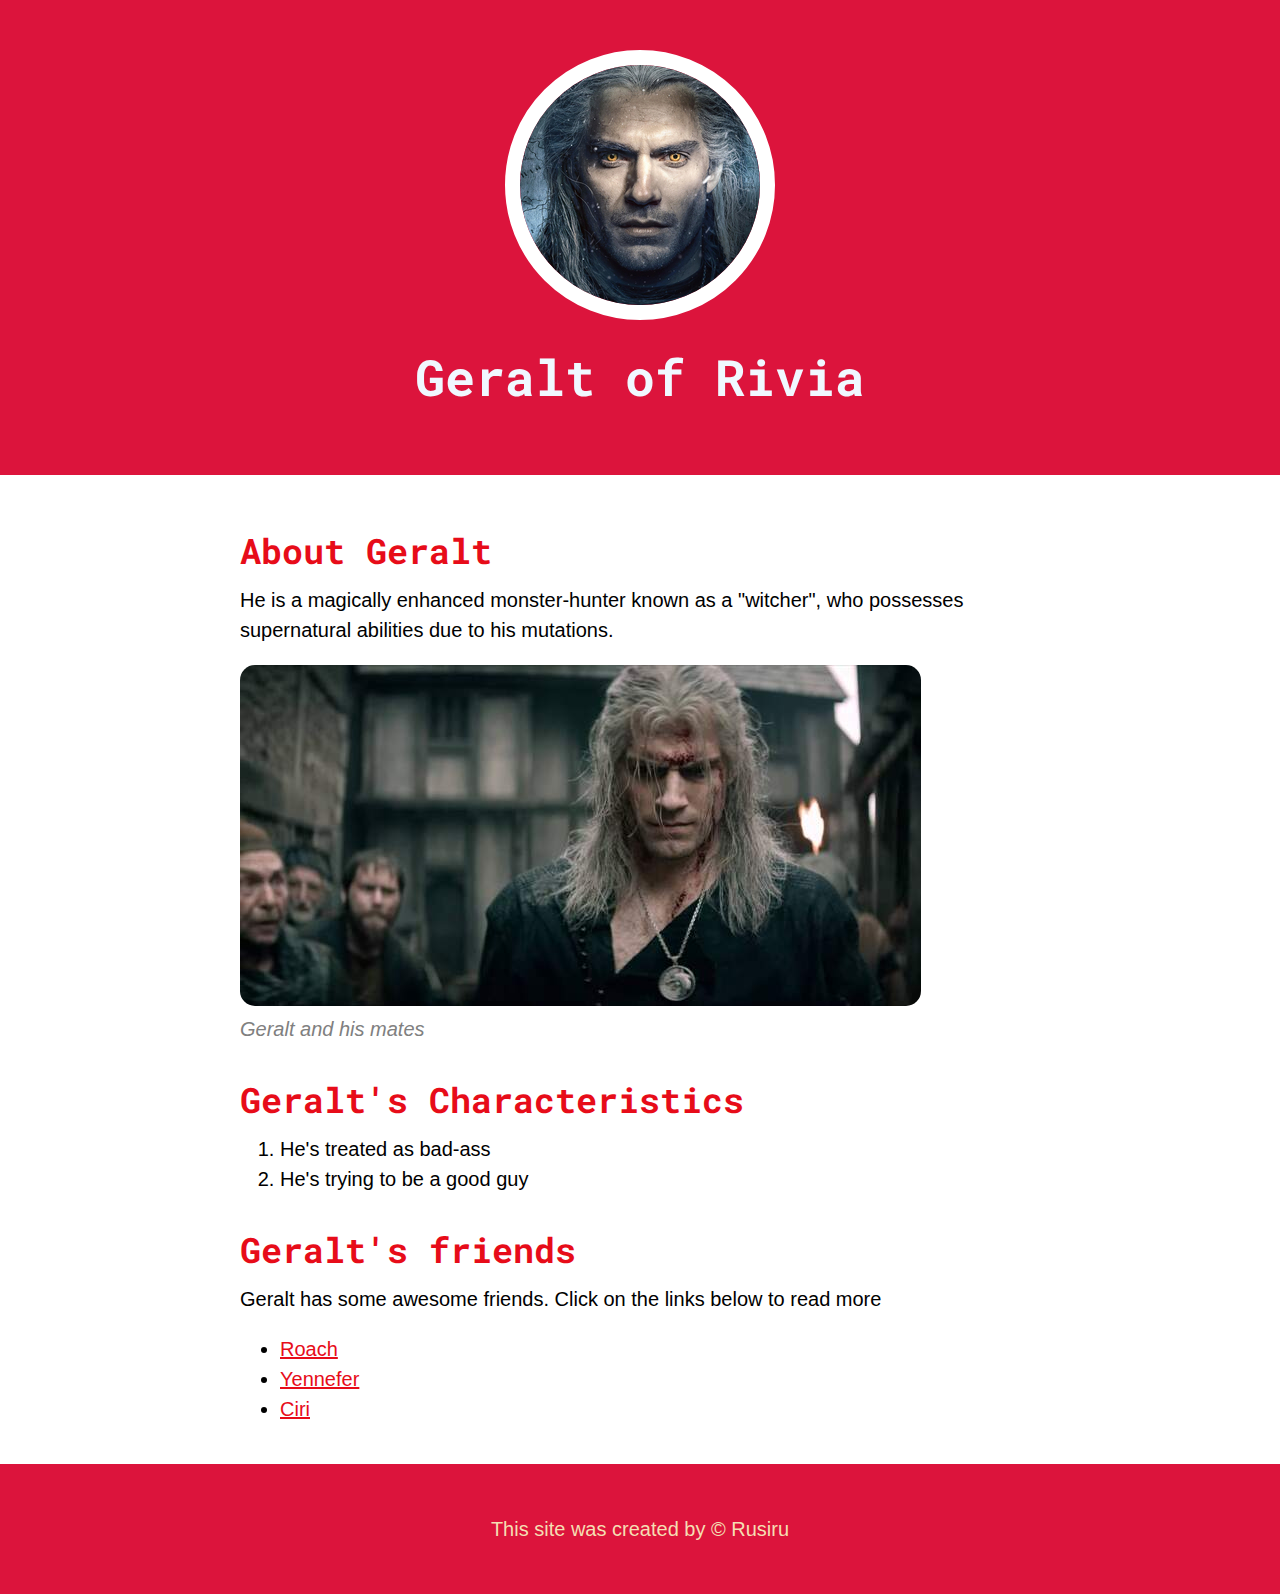
<file: index.html>
<!DOCTYPE html>
<html>
<head>
    <title>Geralt of Rivia</title>
    <link rel="icon" href="img/gor-avatar_1_30.jpg">
    <link href="https://fonts.googleapis.com/css2?family=Roboto+Mono&display=swap" rel="stylesheet">
    <link rel="stylesheet" type="text/css" href="css file/hero.css">

</head>
<body>
    <!--header element-->
    <header>
        <img src="img/gor-avatar_1_30.jpg">
        <h1>Geralt of Rivia</h1>
    </header>

    <!-- main element -->
    <main>
        <h2>About Geralt</h2>
        <p>He is a magically enhanced monster-hunter known as a "witcher", who possesses supernatural abilities due to his mutations.</p>
        <img src="img/Geralt_of_Rivia_cover_30.jpg">
        <p class="caption">Geralt and his mates</p>
        
        <!-- Characteristics -->
        <h2>Geralt's Characteristics</h2>
        <ol>
            <li>He's treated as bad-ass</li>
            <li>He's trying to be a good guy</li>
        </ol>
       
        <!-- Friends -->
        <h2>Geralt's friends</h2>
        <p>Geralt has some awesome friends. Click on the links below to read more</p>
        <ul>
            <li><a target="_blank" href="https://witcher.fandom.com/wiki/Roach">Roach</a></li>
            <li><a target="_blank" href="https://en.wikipedia.org/wiki/Anya_Chalotra">Yennefer</a></li>
            <li><a target="_blank" href="https://en.wikipedia.org/wiki/Freya_Allan">Ciri</a></li>
        </ul>
    </main>

    <!-- Footer element -->
    <footer>
        <p>This site was created by &copy; Rusiru</p>
    </footer>
</body>    
</html>
</file>
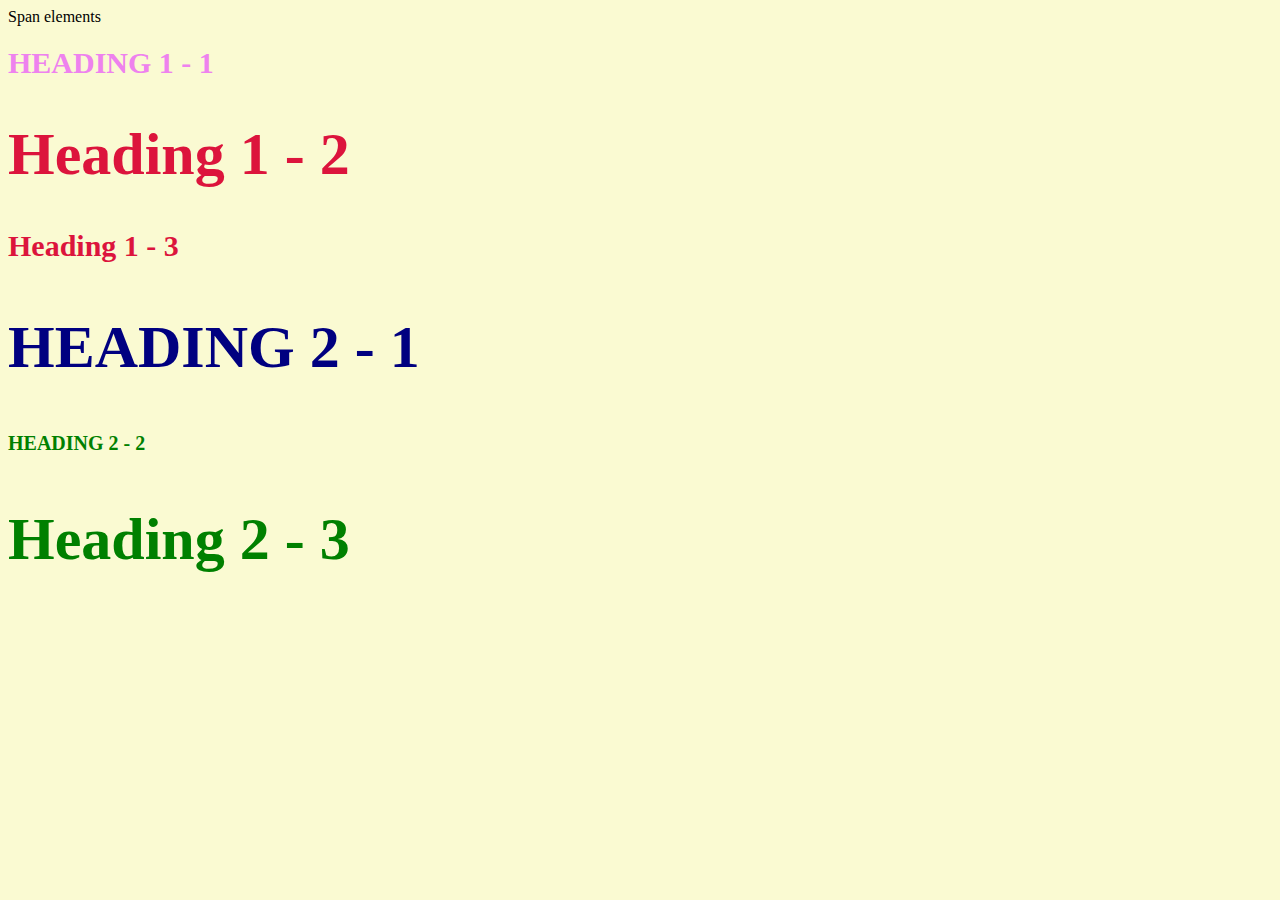
<file: style-test.html>
<!DOCTYPE html>
<html>
<head>
    <title>Style test</title>
    <link rel="stylesheet" type="text/css" href="css file/test.css">
</head>    
<body>
    <span>Span elements</span>
    <h1 class="uppercase"><span>Heading 1 - 1</span></h1>
    <h1 class="big">Heading 1 - 2</h1>
    <h1>Heading 1 - 3</h1>
    <h2 class="big uppercase">Heading 2 - 1</h2>
    <h2 class="uppercase">Heading 2 - 2</h2>
    <h2 class="big">Heading 2 - 3</h2>
</body>
</html>
</file>
<file: css file/hero.css>
body{
    margin: 0;
    font-family: Arial, Helvetica, sans-serif;
    font-size: 20px;
    line-height: 30px;
}
header{
    background-color: crimson;
    text-align: center;
    padding-top: 50px;
    padding-bottom: 50px;

}
h1, h2{
    font-family: 'Roboto Mono', monospace;
}
/* header styles */
header h1{
    color: aliceblue;
    font-size: 50px;
}
header img{
    border-radius: 150px;
    border: 15px solid white;
}
main{
    max-width: 800px;
    margin: 0 auto;
    padding: 20px;
}
main img{
    max-width: 100%;
    border-radius: 15px;
}
h2{
    font-size: 35px;
    color: #e70c19;
    margin: 40px 0 10px;
}
a{
  color: #e70c19;  
}
a:hover{
    color: wheat;
    background-color: blueviolet;
}
footer{
    background-color: crimson;
    text-align: center;
    color: wheat;
    padding: 50px;

}
footer p{
    margin: 0;
}
footer a{
    color: white;
}
p.caption{
    color: grey;
    font-style: italic;
    margin-top: 0;
}
</file>
<file: css file/test.css>
body{
    background-color: lightgoldenrodyellow;
}
h1{
font-size: 30px;
color: crimson;
}
h2{
font-size: 20px;
color: lightcoral;
}
h2{
color: green;
}
.big{
font-size: 60px;
}
.uppercase{
text-transform: uppercase;
}
.big.uppercase{
color: navy;
}
h1 span{
color: violet;
}
</file>
